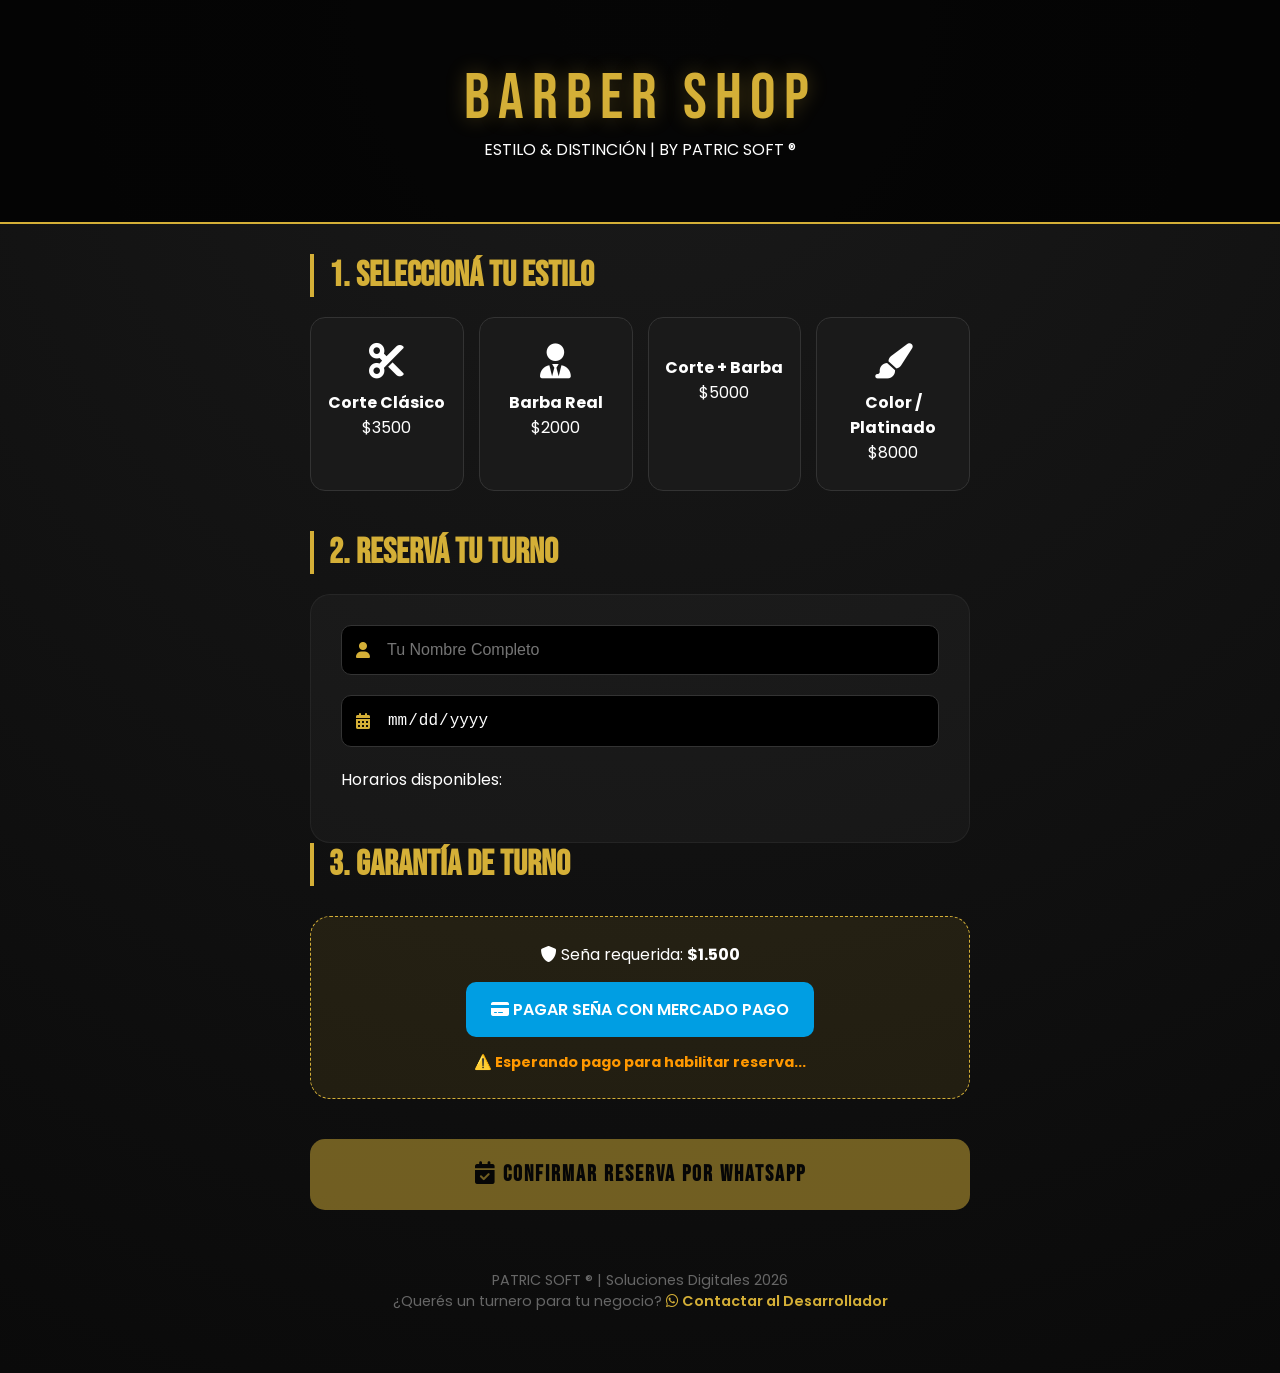
<file: index.html>
<!DOCTYPE html>
<html lang="es">
<head>
    <meta charset="UTF-8">
    <meta name="viewport" content="width=device-width, initial-scale=1.0">
    <title>Barber Pro | PATRIC SOFT ®</title>
    <link rel="icon" href="https://fav.farm/💈">
    <link rel="stylesheet" href="https://cdnjs.cloudflare.com/ajax/libs/font-awesome/6.0.0/css/all.min.css">
    <link href="https://fonts.googleapis.com/css2?family=Bebas+Neue&family=Poppins:wght@300;400;600&display=swap" rel="stylesheet">
    <link rel="stylesheet" href="style.css">
</head>
<body>

<header>
    <div class="logo">BARBER SHOP</div>
    <p>ESTILO & DISTINCIÓN | BY PATRIC SOFT ®</p>
</header>

<div class="container">
    <section class="booking-section">
        <h2>1. Seleccioná tu Estilo</h2>
        <div class="services-grid" id="services-grid">
            </div>
    </section>

    <section class="booking-form">
        <h2>2. Reservá tu Turno</h2>
        <div class="user-data">
            <div class="input-group">
                <i class="fas fa-user"></i>
                <input type="text" id="client-name" placeholder="Tu Nombre Completo">
            </div>
            
            <div class="input-group">
                <i class="fas fa-calendar-alt"></i>
                <input type="date" id="booking-date" onchange="generateHours()">
            </div>
            
            <p class="label-info">Horarios disponibles:</p>
            <div id="hours-container" class="hours-grid">
                </div>
        </div>
    </section>

    <section class="payment-section">
        <h2>3. Garantía de Turno</h2>
        <div class="payment-box">
            <p><i class="fas fa-shield-alt"></i> Seña requerida: <strong>$1.500</strong></p>
            <a href="#" class="btn-pay" onclick="simulatePayment(event)">
                <i class="fas fa-credit-card"></i> PAGAR SEÑA CON MERCADO PAGO
            </a>
            <p id="payment-status" class="status-pending">⚠️ Esperando pago para habilitar reserva...</p>
        </div>
    </section>

    <button id="btn-confirm" class="btn-reserve" onclick="confirmBooking()" disabled>
        <i class="fas fa-calendar-check"></i> CONFIRMAR RESERVA POR WHATSAPP
    </button>
</div>

<footer>
    <div class="footer-content">
        <p>PATRIC SOFT ® | Soluciones Digitales 2026</p>
        <div class="dev-contact">
            <span>¿Querés un turnero para tu negocio?</span>
            <a href="https://wa.me/5492657521775?text=Hola!%20Vi%20tu%20sistema%20de%20Barber%C3%ADa%20y%20me%20interesa%20uno." target="_blank">
                <i class="fab fa-whatsapp"></i> Contactar al Desarrollador
            </a>
        </div>
    </div>
</footer>

<script src="script.js"></script>
</body>
</html>
</file>
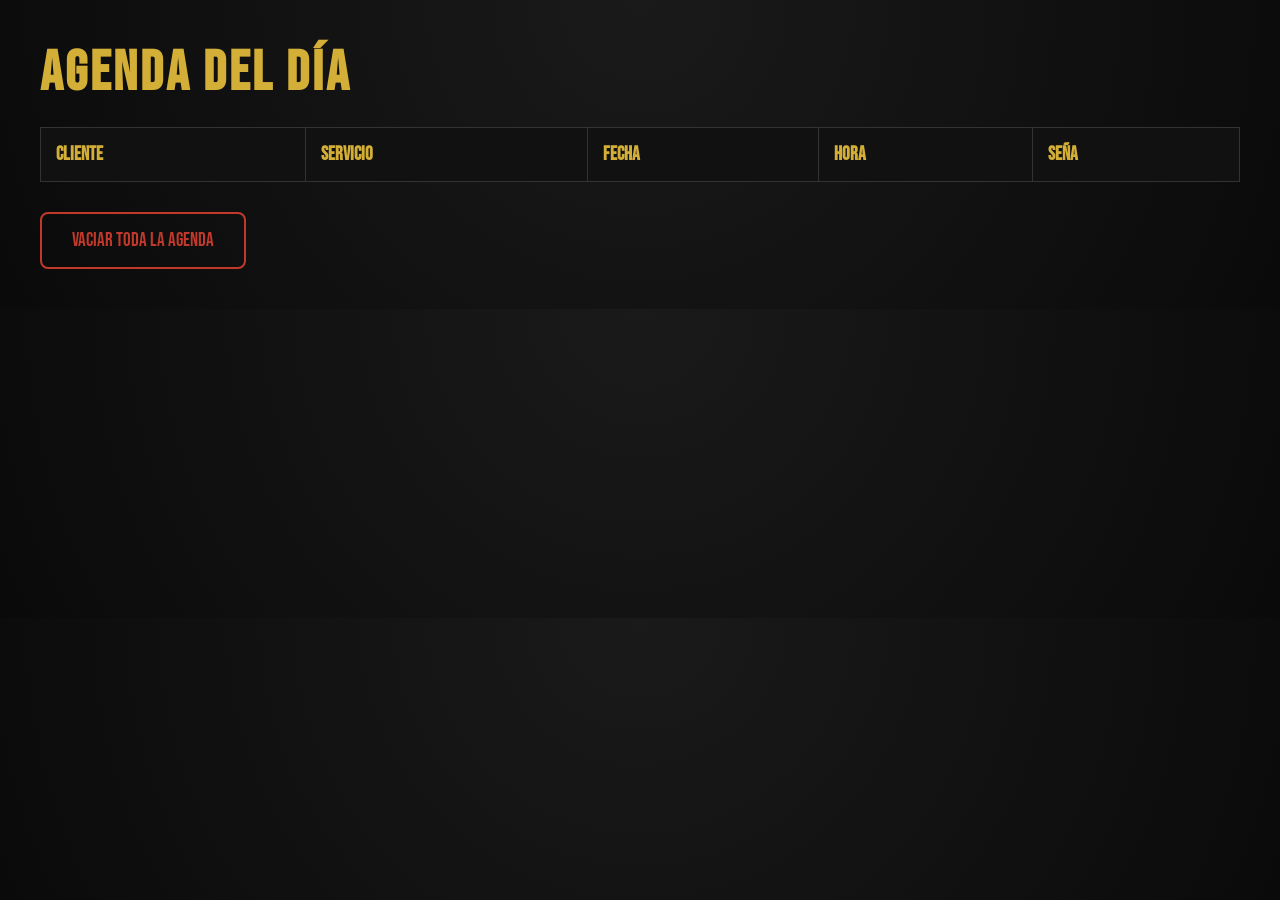
<file: admin.html>
<!DOCTYPE html>
<html lang="es">
<head>
    <meta charset="UTF-8">
    <meta name="viewport" content="width=device-width, initial-scale=1.0">
    <title>Panel de Turnos | PATRIC SOFT ®</title>
    <link rel="icon" href="https://fav.farm/💈">
    <link rel="stylesheet" href="style.css">
    <link href="https://fonts.googleapis.com/css2?family=Bebas+Neue&display=swap" rel="stylesheet">
</head>
<body style="padding: 40px; background-color: #000;">
    <h1 style="font-family: 'Bebas Neue'; color: var(--gold); font-size: 3.5rem; letter-spacing: 3px;">AGENDA DEL DÍA</h1>
    
    <table class="admin-table" id="tabla-admin">
        <thead>
            <tr>
                <th>CLIENTE</th>
                <th>SERVICIO</th>
                <th>FECHA</th>
                <th>HORA</th>
                <th>SEÑA</th>
            </tr>
        </thead>
        <tbody></tbody>
    </table>

    <button onclick="limpiar()" style="margin-top: 30px; padding: 15px 30px; background: transparent; border: 2px solid #c0392b; color: #c0392b; font-family: 'Bebas Neue'; font-size: 1.2rem; cursor: pointer; border-radius: 8px;">
        VACIAR TODA LA AGENDA
    </button>

    <script>
        function mostrar() {
            const data = JSON.parse(localStorage.getItem('turnos_barberia')) || [];
            const body = document.querySelector('#tabla-admin tbody');
            body.innerHTML = "";
            data.forEach(t => {
                let r = body.insertRow();
                r.insertCell(0).innerText = t.cliente;
                r.insertCell(1).innerText = t.servicio;
                r.insertCell(2).innerText = t.fecha;
                r.insertCell(3).innerText = t.hora;
                r.insertCell(4).innerText = t.pago;
            });
        }
        function limpiar() { 
            if(confirm("¿Borrar lista?")) { 
                localStorage.removeItem('turnos_barberia'); 
                mostrar(); 
            } 
        }
        mostrar();
    </script>
</body>
</html>
</file>
<file: style.css>
:root {
    --gold: #d4af37;
    --dark: #0a0a0a;
    --gray: #1a1a1a;
    --text: #ffffff;
    --glass: rgba(255, 255, 255, 0.03);
}

* { margin: 0; padding: 0; box-sizing: border-box; }

body {
    background-color: var(--dark);
    background-image: radial-gradient(circle at 50% 0%, #1a1a1a 0%, #0a0a0a 100%);
    color: var(--text);
    font-family: 'Poppins', sans-serif;
}

header {
    text-align: center;
    padding: 60px 20px;
    background: linear-gradient(rgba(0,0,0,0.8), rgba(0,0,0,0.8)), url('https://images.unsplash.com/photo-1503951914875-452162b0f3f1?w=800');
    background-size: cover;
    background-position: center;
    border-bottom: 2px solid var(--gold);
    margin-bottom: 30px;
}

.logo {
    font-family: 'Bebas Neue', cursive;
    font-size: 4rem;
    color: var(--gold);
    letter-spacing: 8px;
    text-shadow: 0 0 20px rgba(212, 175, 55, 0.3);
}

.container { max-width: 700px; margin: 0 auto; padding: 0 20px; }

h2 { font-family: 'Bebas Neue'; color: var(--gold); margin-bottom: 20px; font-size: 2.2rem; border-left: 4px solid var(--gold); padding-left: 15px; }

.services-grid {
    display: grid;
    grid-template-columns: repeat(auto-fit, minmax(140px, 1fr));
    gap: 15px;
    margin-bottom: 40px;
}

.service-card {
    background: var(--gray);
    border: 1px solid #333;
    padding: 25px 15px;
    border-radius: 15px;
    text-align: center;
    cursor: pointer;
    transition: 0.4s;
}

.service-card.selected { background: var(--gold); color: black; border-color: var(--gold); }
.service-card i { font-size: 2.2rem; margin-bottom: 12px; display: block; }

.user-data {
    display: flex;
    flex-direction: column;
    gap: 20px;
    background: var(--glass);
    padding: 30px;
    border-radius: 20px;
    border: 1px solid rgba(255,255,255,0.05);
}

.input-group { position: relative; display: flex; align-items: center; }
.input-group i { position: absolute; left: 15px; color: var(--gold); }

input {
    width: 100%;
    padding: 15px 15px 15px 45px;
    border-radius: 10px;
    border: 1px solid #333;
    background: #000;
    color: white;
    font-size: 1rem;
}

.hours-grid { display: grid; grid-template-columns: repeat(3, 1fr); gap: 10px; }

.hour-btn {
    padding: 12px;
    background: #000;
    border: 1px solid #333;
    color: white;
    border-radius: 8px;
    cursor: pointer;
}

.hour-btn.selected { background: var(--gold); color: black; }

.payment-box {
    background: rgba(212, 175, 55, 0.1);
    border: 1px dashed var(--gold);
    padding: 25px;
    border-radius: 20px;
    text-align: center;
    margin-top: 30px;
}

.btn-pay {
    display: inline-block;
    background: #009ee3;
    color: white;
    padding: 15px 25px;
    border-radius: 10px;
    text-decoration: none;
    font-weight: 600;
    margin: 15px 0;
}

.status-pending { color: #ff9800; font-weight: bold; font-size: 0.9rem; }
.status-success { color: #4caf50; font-weight: bold; font-size: 0.9rem; }

.btn-reserve {
    width: 100%;
    background: var(--gold);
    color: black;
    border: none;
    padding: 22px;
    margin-top: 40px;
    font-weight: 800;
    font-size: 1.4rem;
    border-radius: 15px;
    cursor: pointer;
    font-family: 'Bebas Neue';
    letter-spacing: 2px;
    opacity: 0.5;
    transition: 0.3s;
}

footer { text-align: center; padding: 60px 20px; color: #666; font-size: 0.9rem; }
.dev-contact a { color: var(--gold); text-decoration: none; font-weight: 600; }

.admin-table { width: 100%; border-collapse: collapse; margin-top: 20px; background: #111; color: white; }
.admin-table th, .admin-table td { padding: 15px; border: 1px solid #333; text-align: left; }
.admin-table th { color: var(--gold); font-family: 'Bebas Neue'; font-size: 1.2rem; }
</file>
